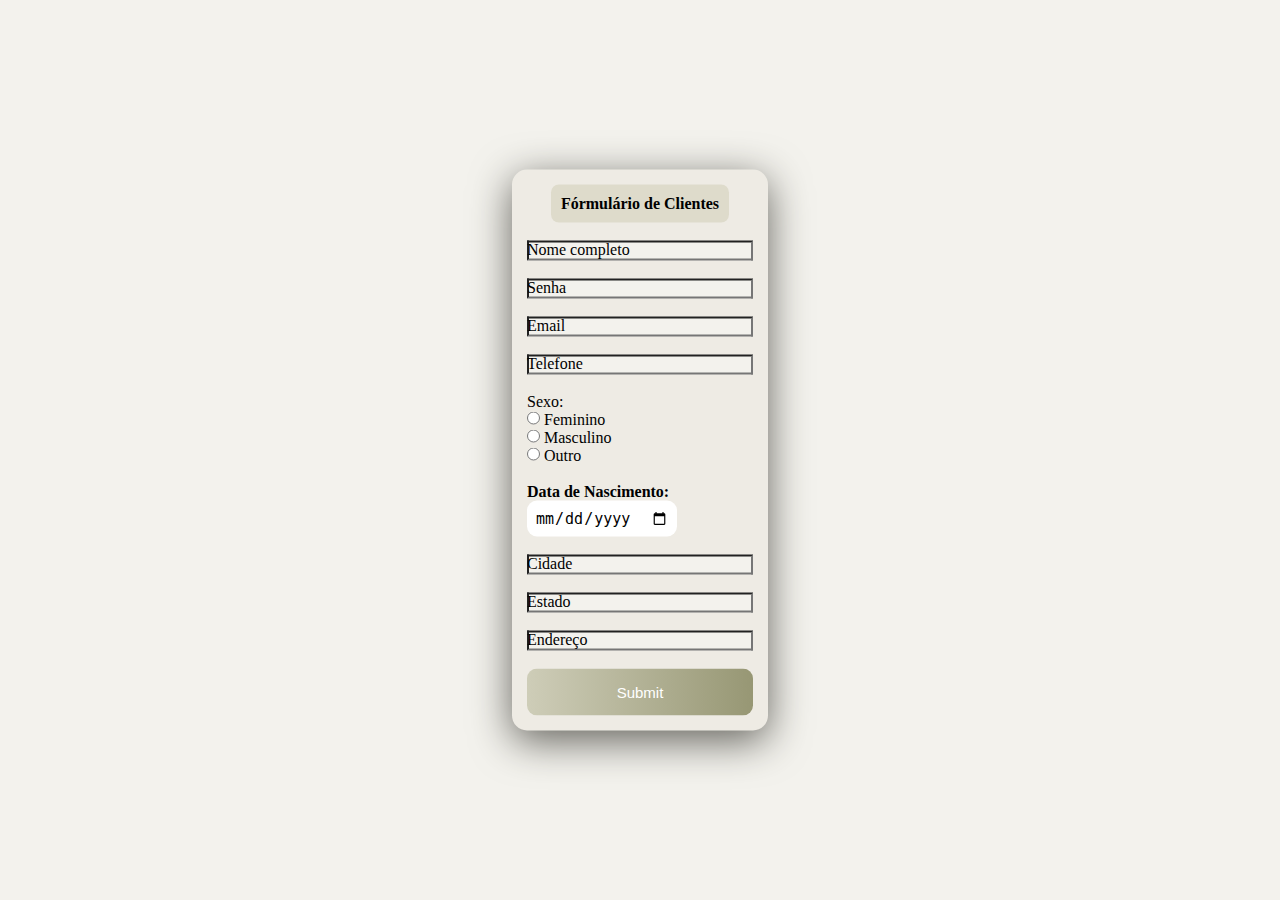
<file: Projeto/formulario.html>
<!DOCTYPE html>
<html lang="en">
<head>
    <meta charset="UTF-8">
    <meta http-equiv="X-UA-Compatible" content="IE=edge">
    <meta name="viewport" content="width=device-width, initial-scale=1.0">
    <title>Formulário | GN</title>
    <link rel="stylesheet" href="css/formulario.css">
</head>
<body>
    <div class="box">
        <form action="">
            <fieldset>
                <legend><b>Fórmulário de Clientes</b></legend>
                <br>
                <div class="inputBox">
                    <input type="text" name="nome" id="nome" class="inputUser" required>
                    <label for="nome" class="labelInput">Nome completo</label>
                </div>
                <br>
                <div class="inputBox">
                    <input type="password" name="senha" id="senha" class="inputUser" required>
                    <label for="senha" class="labelInput">Senha</label>
                </div>
                <br>
                <div class="inputBox">
                    <input type="text" name="email" id="email" class="inputUser" required>
                    <label for="email" class="labelInput">Email</label>
                </div>
                <br>
                <div class="inputBox">
                    <input type="tel" name="telefone" id="telefone" class="inputUser" required>
                    <label for="telefone" class="labelInput">Telefone</label>
                </div>
                <br>
                <p>Sexo:</p>
                <input type="radio" id="feminino" name="genero" value="feminino" required>
                <label for="feminino">Feminino</label>
                <br>
                <input type="radio" id="masculino" name="genero" value="masculino" required>
                <label for="masculino">Masculino</label>
                <br>
                <input type="radio" id="outro" name="genero" value="outro" required>
                <label for="outro">Outro</label>
                <br><br>
                <label for="data_nascimento"><b>Data de Nascimento:</b></label>
                <input type="date" name="data_nascimento" id="data_nascimento" required>
                <br><br>
                <div class="inputBox">
                    <input type="text" name="cidade" id="cidade" class="inputUser" required>
                    <label for="cidade" class="labelInput">Cidade</label>
                </div>
                <br>
                <div class="inputBox">
                    <input type="text" name="estado" id="estado" class="inputUser" required>
                    <label for="estado" class="labelInput">Estado</label>
                </div>
                <br>
                <div class="inputBox">
                    <input type="text" name="endereco" id="endereco" class="inputUser" required>
                    <label for="endereco" class="labelInput">Endereço</label>
                </div>
                <br>
                <input type="submit" name="submit" id="submit">
            </fieldset>
        </form>
    </div>
</body>
</html>
</file>
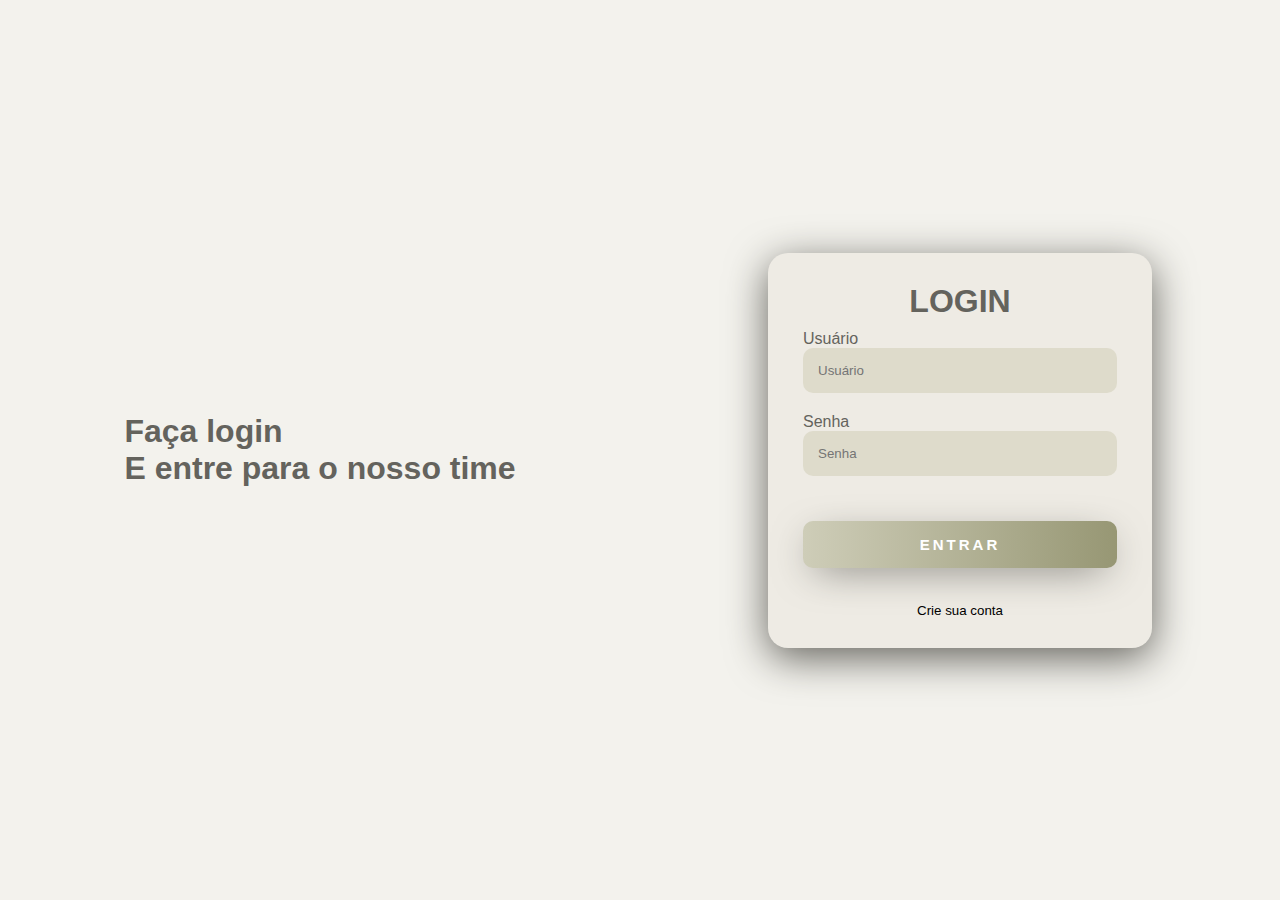
<file: Projeto/login.html>
<html lang="pt_BR">
  <head>
    <meta charset="UTF-8" />
    <meta http-equiv="X-UA-Compatible" content="IE=edge" />
    <meta name="viewport" content="width=device-width, initial-scale=1.0" />
    <title>Login</title>
    <link rel="stylesheet" href="css/login.css" />
  </head>
  <body>
    <div class="main-login">
      <div class="left-login">
        <h1>
          Faça login <br />
          E entre para o nosso time
        </h1>
      </div>
      <!--fecha o left login-->
      <div class="right-login">
        <div class="card-login">
          <h1>LOGIN</h1>
          <div class="textfield">
            <label for="Usuario"> Usuário</label>
            <input type="text" name="Usuario" placeholder="Usuário" />
          </div>
          <!--fecha o textfield Usuario-->
          <div class="textfield">
            <label for="Senha">Senha</label>
            <input type="password" name="Senha" placeholder="Senha" />
          </div>
          <!--fecha o textfield-->
          <button class="btn-login">Entrar</button>
          <a href="formulario.html"><button class="btn-criar">Crie sua conta</button></a>
        </div>
        <!--fecha o card login-->
      </div>
      <!--fecha o right-login-->
    </div>
    <!--fecha o main-login-->
  </body>
</html>
</file>
<file: Projeto/css/formulario.css>
* {
  padding: 0;
  margin: 0;
  box-sizing: border-box;
}

:root {
  --background-color1: #f3f2ed;
  --background-color2: #eeebe4;
  --color-font: #64635d;
  --font-primary: 'Inter', sans-serif;
}

body {
  background-color: var(--background-color1);
}

.box {
  color: black;
  position: absolute;
  top: 50%;
  left: 50%;
  transform: translate(-50%, -50%);
  background-color: var(--background-color2);
  padding: 15px;
  border-radius: 15px;
  width: 20%;
  box-shadow: 0px 10px 40px #64635d;
}

fieldset {
  border: none;
}

legend {
  border: var(--color-font);
  padding: 10px;
  text-align: center;
  background-color: #dedbcb;
  /*Fórmulário de Clientes*/
  border-radius: 8px;
}

.inputBox {
  position: relative;
}

.inputUser {
  background: var(--background-color1);
  border: 1;
  height: 20px;
  outline: none;
  color: black;
  /*cor da fonte quando escreve*/
  font-size: 15px;
  width: 100%;
  letter-spacing: 2px;
}

.labelInput {
  position: absolute;
  top: 0px;
  left: 0px;
  pointer-events: none;
  transition: .5s;
}

.inputUser:focus~.labelInput,
.inputUser:valid~.labelInput {
  top: -15px;
  font-size: 12px;
  color: black;
  /*cor da palavras quando selecionadas*/
}

#data_nascimento {
  border: none;
  padding: 8px;
  border-radius: 10px;
  outline: none;
  font-size: 15px;
}

#submit {
  background-image: linear-gradient(to right, rgb(206, 205, 184), rgb(151, 151, 116));
  width: 100%;
  border: none;
  padding: 15px;
  color: white;
  /*font botão*/
  font-size: 15px;
  cursor: pointer;
  border-radius: 10px;
}

#submit:hover {
  background-image: linear-gradient(to right, rgb(199, 198, 162), rgb(147, 147, 87));
}
</file>
<file: Projeto/css/login.css>
* {
  padding: 0;
  margin: 0;
  box-sizing: border-box;
}


:root {
  --background-color1: #f3f2ed;
  --background-color2: #eeebe4;
  --color-font: #64635d;
  --font-primary: 'Inter', sans-serif;;
}


body {
  font-family: var(--font-primary);
  /*overflow-y: hidden;
  overflow-x: hidden;*/
}


.main-login{
  width: 100vw;
  height: 100vh;
  background: var(--background-color1);
  display: flex;
  justify-content: center;
  align-items: center;
}

.left-login{
  width: 50vw;
  height: 100vh;
  display: flex;
  justify-content: center;
  align-items: center;
}

.left-login > h1 {
color: var(--color-font);
}

.right-login{
  width: 50vw;
  height: 100vh;
  display: flex;
  justify-content: center;
  align-items: center;
  color: var(--color-font);
}

.card-login{
  width: 60%;
  display: flex;
  justify-content: center;
  align-items: center;
  flex-direction: column;
  padding: 30px 35px;
  background-color: var(--background-color2);
  border-radius: 20px;
  box-shadow: 0px 10px 40px #64635d;
}

.card-login > h1{
color: var(--color-font);
font-weight: 800;
margin: 0;
}

.textfield{
  width: 100%;
  display: flex;
  flex-direction: column;
  align-items: flex-start;
  justify-content: center;
  margin: 10px 0px;
}

.textfield > input{
  width: 100%;
  border: none;
  border-radius: 10px;
  padding: 15px;
  background-color: #dedbcb; 
  color: var(--background-color2);
  box-sizing: border-box;
  outline: none;
}

.textfiel > label{
  color: var(--color-font);
  margin-bottom: 10px;
}

.textfield > input{
  width: 100%;
  color: var(--background-color1);
}

.btn-criar {
  text-decoration: none;
  color: black;
  border: 0px;
  background-color: transparent;
}

.btn-criar:hover {
  cursor: pointer;
  color: #64635d;
}

.btn-login{
  width: 30%;
  padding: 16px 0px;
  margin: 35px;
  border: none;
  border-radius: 8px;
  outline: none;
  text-transform: uppercase;
  font-weight: 800;
  letter-spacing: 3px;
  color: var(--color-font);
  background: #8e8c84;
  cursor: pointer;
  box-shadow: 0px 10px 40px -12px var(--color-font);
}

.btn-login {
  background-image: linear-gradient(to right, rgb(206, 205, 184), rgb(151, 151, 116));
  width: 100%;
  border: none;
  padding: 15px;
  color: white;
  /*font botão*/
  font-size: 15px;
  cursor: pointer;
  border-radius: 10px;
}

.btn-login:hover {
  background-image: linear-gradient(to right, rgb(199, 198, 162), rgb(147, 147, 87));
}

@media only screen and (max-width: 950px){
  .card-login{
    width: 85%;
  }
}

@media only screen and (max-width: 600px){
  .main-login{
    flex-direction: column;
  }
  .left.btn-login > h1{
    display: none;
  }
}
</file>
